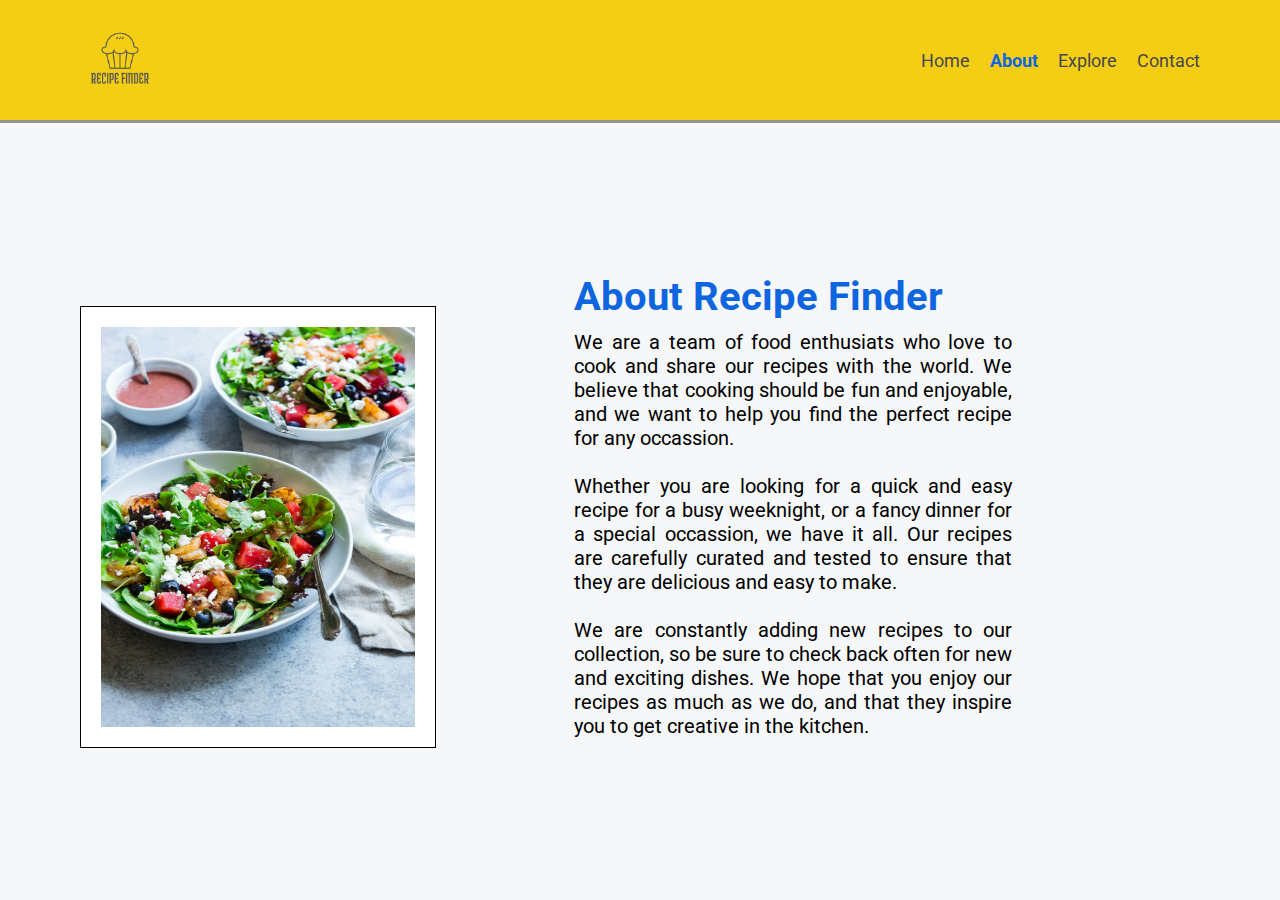
<file: pages/about.html>
<!DOCTYPE html>
<html lang="en">
<head>
    <meta charset="UTF-8">
    <meta http-equiv="X-UA-Compatible" content="IE=edge">
    <meta name="viewport" content="width=device-width, initial-scale=1.0">
    <title>Recipe Finder</title>
    <link rel="stylesheet" href="../css/global.css"/>
    <link rel="stylesheet" href="../css/about.css"/>
</head>
<body>
    <nav>
        <div class="logo">
            <a href="../index.html">
            <img src="../images/recipe-logo.png" alt="Recipe Finder Logo"/>
            </a>
        </div>

        <div class="nav-links">
            <a href="../index.html">Home</a>
            <a href="about.html" class="active">About</a>
            <a href="exploreus.html">Explore</a>
            <a href="contact.html">Contact</a>
           
        </div>
    </nav>

    <div class="about-container">
        <div class="leftBox">
            <div class="box">
                <img src="../images/recipe6.jpg"  alt="Hero image" />
            </div>
        </div>

        <div class="righBox">
            
            <h1>About Recipe Finder</h1>
            <p>
                We are a team of food enthusiats who love to cook and share our
                recipes with the world. We believe that cooking should be fun and 
                enjoyable, and we want to help you find the perfect recipe for any 
                occassion.

                <br/> <br/> 

                Whether you are looking for a quick and easy recipe for a busy 
                weeknight, or a fancy dinner for a special occassion, we have it all.
                Our recipes are carefully curated and tested to ensure that they are 
                delicious and easy to make. 

                <br/> <br/> 

                We are constantly adding new recipes to our collection, so be sure to check back often for 
                new and exciting dishes. We hope that you enjoy our recipes as much as we do, and that they 
                inspire you to get creative in the kitchen.
            </p>
            
        </div>
    </div>
    
</body>
</html>
</file>
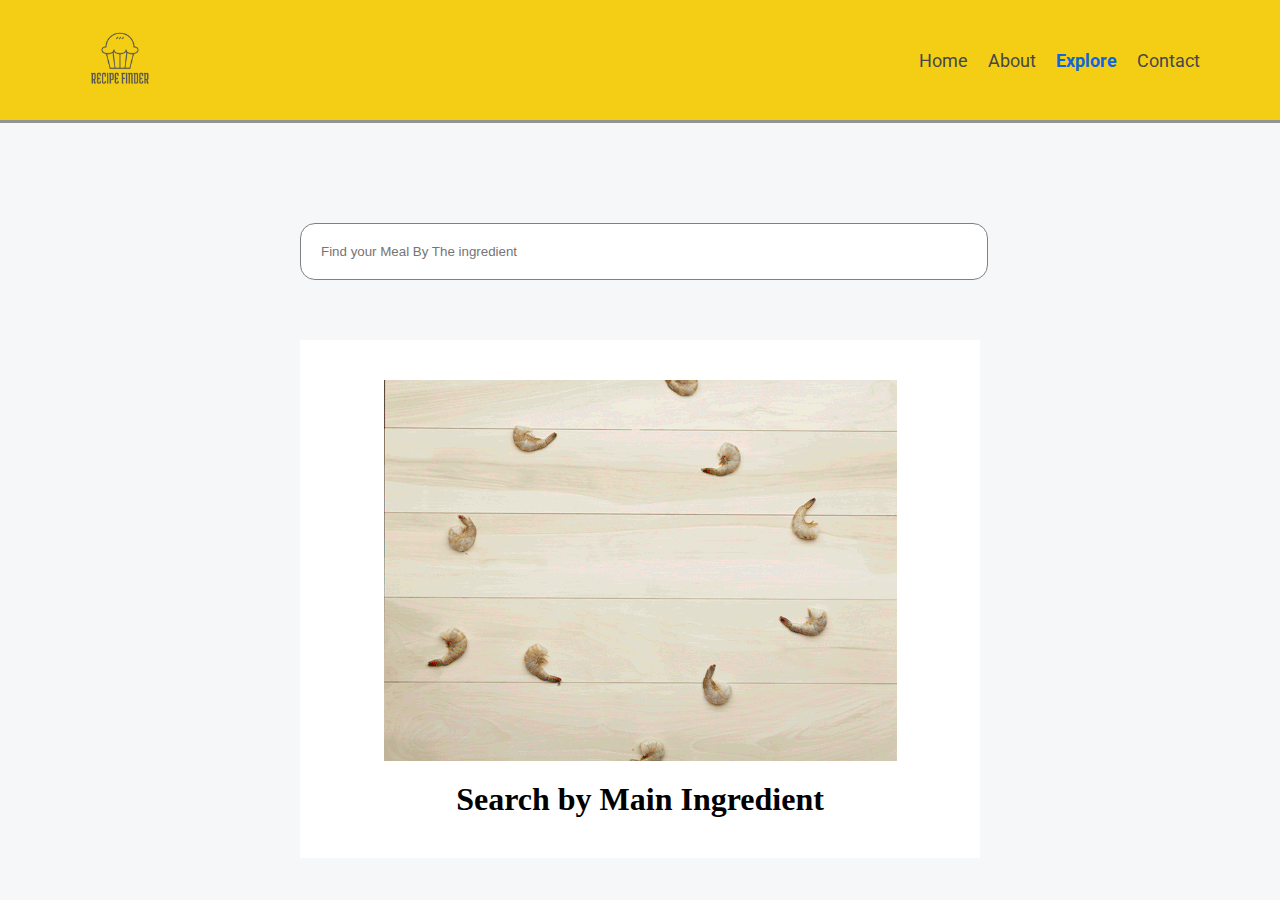
<file: pages/ingredient.html>
<!DOCTYPE html>
<html lang="en">
<head>
    <meta charset="UTF-8">
    <meta http-equiv="X-UA-Compatible" content="IE=edge">
    <meta name="viewport" content="width=device-width, initial-scale=1.0">
    <title>Recipe Finder</title>
    <link rel="stylesheet" href="../css/global.css"/>
    <link rel="stylesheet" href="../css/about.css"/>
    <link rel="stylesheet" href="../css/recipe.css"/>
</head>
<body>
    <nav>
        <div class="logo">
            <a href="../index.html">
            <img src="../images/recipe-logo.png" alt="Recipe Finder Logo"/>
            </a>
        </div>

        <div class="nav-links">
            <a href="../index.html">Home</a>
            <a href="about.html" >About</a>
            <a href="exploreus.html" class="active">Explore</a>
            <a href="contact.html">Contact</a>
           
        </div>
    </nav>

    <div class="recipe-container">
        <form class="input-container">
            <input type="text" placeholder="Find your Meal By The ingredient"/>
        </form>

        <div class="ingredients-container">
            <div class="help">
            <img src="../images/ingredient.gif"/>
            <h1>Search by Main Ingredient</h1>
            </div>  
        </div>

        <div class="detail-modal">
            <!-- Modal content-->
            <div class="modal-content">
                <span class="close">X</span>

            <div class="meal-container" style="border: none">

            </div>
               
            </div>
        </div>
    </div>

    <script src="../js/ingredient.js"></script>
    
</body>
</html>
</file>
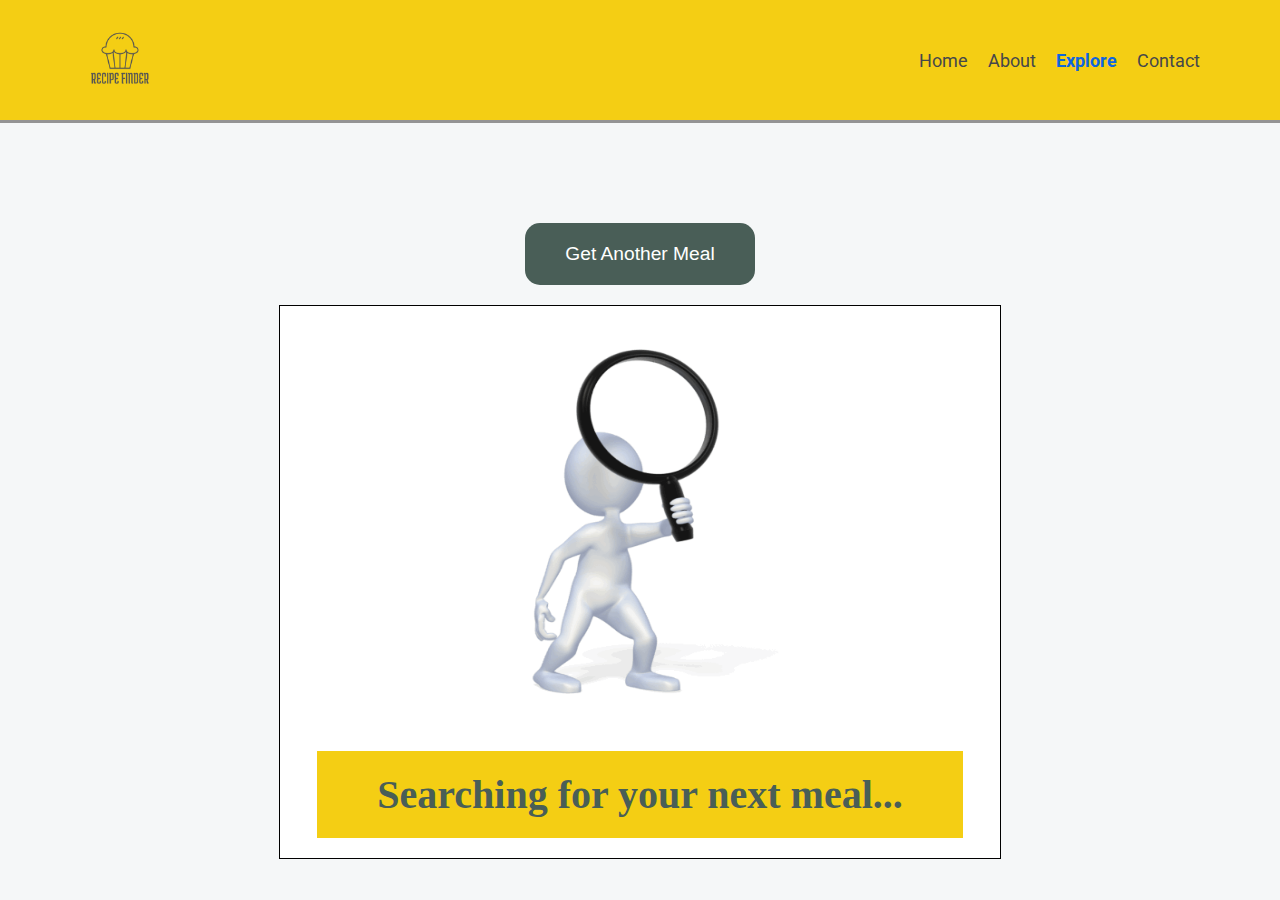
<file: pages/meal.html>
<!DOCTYPE html>
<html lang="en">
<head>
    <meta charset="UTF-8">
    <meta http-equiv="X-UA-Compatible" content="IE=edge">
    <meta name="viewport" content="width=device-width, initial-scale=1.0">
    <title>Recipe Finder</title>
    <link rel="stylesheet" href="../css/global.css"/>
    <link rel="stylesheet" href="../css/recipe.css"/>
</head>
<body>
    <nav>
        <div class="logo">
            <a href="../index.html">
            <img src="../images/recipe-logo.png" alt="Recipe Finder Logo"/>
            </a>
        </div>

        <div class="nav-links">
            <a href="../index.html">Home</a>
            <a href="about.html" >About</a>
            <a href="exploreus.html" class="active">Explore</a>
            <a href="contact.html">Contact</a>
           
        </div>
    </nav>

    <div class="recipe-container">
        <button class="randomBtn">Get Another Meal </button>
        <div class="meal-container">
            <img src="../images/search.gif"/>
            <h1>Searching for your next meal...</h1>
        </div>

    <script src="../js/randomMeal.js"></script>
</body>
</html>
</file>
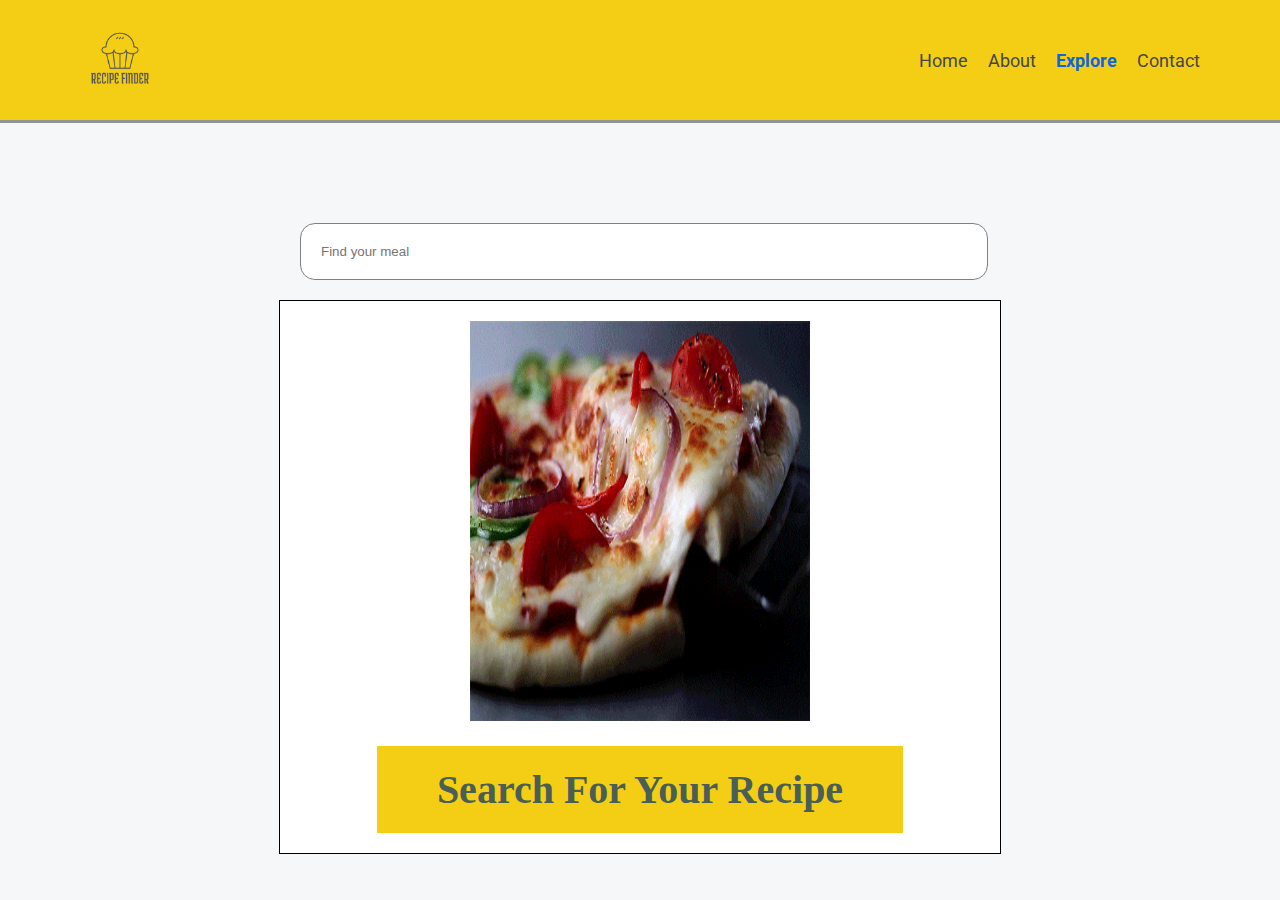
<file: pages/recipe.html>
<!DOCTYPE html>
<html lang="en">
<head>
    <meta charset="UTF-8">
    <meta http-equiv="X-UA-Compatible" content="IE=edge">
    <meta name="viewport" content="width=device-width, initial-scale=1.0">
    <title>Recipe Finder</title>
    <link rel="stylesheet" href="../css/global.css"/>
    <link rel="stylesheet" href="../css/about.css"/>
    <link rel="stylesheet" href="../css/recipe.css"/>
</head>
<body>
    <nav>
        <div class="logo">
            <a href="../index.html">
            <img src="../images/recipe-logo.png" alt="Recipe Finder Logo"/>
            </a>
        </div>

        <div class="nav-links">
            <a href="../index.html">Home</a>
            <a href="about.html" >About</a>
            <a href="exploreus.html" class="active">Explore</a>
            <a href="contact.html">Contact</a>
           
        </div>
    </nav>

    <div class="recipe-container">
        <form class="input-container">
            <input type="text" placeholder="Find your meal"/>
        </form>

        <div class="meal-container">
            <img src="../images/food.gif"/>
            <h1>Search For Your Recipe</h1>
        </div>

    </div>

    <script src="../js/recipe.js"></script>
    
</body>
</html>
</file>
<file: css/global.css>
@import url('https://fonts.googleapis.com/css2?family=Roboto:ital,wght@0,300;0,400;0,500;0,700;1,300;1,400;1,700&display=swap');

:root{
    --white: rgb(245, 247, 248);
    --yellow: rgb(244, 206, 20);
    --green: rgb(73, 94, 87);
    --gray: rgb(69, 71, 75);
    --blue: rgb(14, 101, 224);
}

*{
    margin: 0;
    padding: 0;
}

body{
    font-family: "Roboto", sans-serif;
    height: 100vh;
    background-color: var(--white);
}

nav{
    background-color: var(--yellow) ;
    
    display: flex;
    justify-content: space-between;
    align-items: center;

    padding: 20px 80px;

    border-bottom: 3px solid rgb(148, 148, 148);
}

nav .logo{
    width: 80px;
    height: 80px;
}

nav .logo img{
    width: 100%;
    height: 100%;
}


nav .nav-links{
    display: flex;
    gap: 20px;

}

nav .nav-links a{
    font-size: 18px;
    text-decoration: none;
    color: var(--gray);
    
}

nav .nav-links .active{
    color: var(--blue);
    font-weight: bold;
}

nav .nav-links a:hover {
    transform: scale(0.95);
}
</file>
<file: css/about.css>
.about-container {
  display: flex;
  justify-content: center;
  align-items: center;
  height: 85vh;
  gap: 180px;
  padding: 0px 80px;

}

.leftBox {
  width: 1000px;
  height: 400px;
  animation: slide-in-left 1.0s cubic-bezier(0.250, 0.460, 0.450, 0.940) both;
}

.box {
  width: 100%;
  padding: 20px;
  height: 100%;
  background-color: #ffffff;
  border: 1px solid black;
}

.box img {
  width: 100%;
  height: 100%;
  background-size: contain;
}

.about-container h1{
  font-size: 40px;
  margin-bottom: 10px;
  color: var(--blue);
}
.about-container p{
  font-size: 20px;
  width: 70%;
  text-align: justify;
}


@media all and (max-width: 800px) {
  .about-container {
    flex-direction: column;
    align-items: center;
  }
  .leftBox {
    width: 500px;
    margin-top: 100px;
  }
  .about-container h1 {
    text-align: center;
  }
  .about-container p {
    width: 100%;
  }
}

@media all and (max-width: 500px) {
  .leftBox {
    width: 250px;
  }
}


@keyframes slide-in-left {
  0% {
    -webkit-transform: translateX(-1000px);
            transform: translateX(-1000px);
    opacity: 0;
  }
  100% {
    -webkit-transform: translateX(0);
            transform: translateX(0);
    opacity: 1;
  }
}
</file>
<file: css/recipe.css>
.recipe-container {
    margin: 100px 300px;
    display: flex;
    flex-direction: column;
    justify-content: center;
    align-items: center;
    gap: 20px;
  }
  .input-container {
    width: 100%;
  }
  .input-container input {
    width: 95%;
    padding: 20px;
    border-radius: 15px;
    border: 1px solid gray;
  }
  .meal-container {
    width: 100%;
    padding: 20px;
    background-color: white;
    border: 1px solid black;
    display: flex;
    align-items: center;
    justify-content: center;
    flex-direction: column;
    gap: 25px;
  }
  
  .meal-container img {
    width: 50%;
    height: 400px;
  }
  .meal-container h1 {
    font-family: cursive;
    color: var(--green);
    font-weight: bold;
    font-size: 40px;
    background-color: var(--yellow);
    padding: 20px 60px;
  }
  .meal-container .row {
    border-top: 20px solid var(--yellow);
    border-bottom: 20px solid var(--yellow);
    padding: 20px 0px;
    display: flex;
    width: 50%;
    justify-content: space-between;
    font-size: 1.2rem;
  }
  .meal-container .row span {
    color: var(--green);
    font-weight: bold;
  }
  
  .meal-container .instructions,
  .meal-container .ingredients {
    width: 50%;
    font-size: 1.2rem;
  }
  .ingredients h3,
  .instructions h3 {
    color: var(--green);
  }
  
  .meal-container .ingredients ul {
    margin-top: 30px;
    margin-left: 20px;
    column-count: 2; /* Set the number of columns */
    column-gap: 20px; /* Adjust the gap between columns if needed */
  }
  
  .meal-container .ingredients li {
    margin-bottom: 20px;
  }
  
  .tags {
    width: 50%;
    display: flex;
    flex-direction: column;
    gap: 20px;
  }
  
  .tags .tag span {
    background-color: rgb(197, 196, 196);
    padding: 8px 30px;
    border-radius: 10px;
    color: var(--green);
  }
  
  .recipe-container button {
    padding: 20px 40px;
    background-color: var(--green);
    color: white;
    font-size: 1.2rem;
    border: none;
    border-radius: 15px;
    cursor: pointer;
    transition: 0.3s;
  }
  
  .recipe-container button:hover {
    background-color: var(--yellow);
    color: var(--green);
  }
  
  .ingredients-container {
    width: 100%;
    margin-top: 40px;
    background-color: white;
    display: flex;
    flex-wrap: wrap;
  
    justify-content: space-around;
    gap: 50px;
  }
  .ingredients-container .card {
    display: flex;
    flex-direction: column;
    justify-content: center;
    align-items: center;
    gap: 20px;
    width: 220px;
    height: fit-content;
    padding: 40px;
    background-color: var(--yellow);
    border-radius: 20px;
  }
  
  .ingredients-container .card h1 {
    font-family: cursive;
    font-size: 30px;
  }
  .ingredients-container .card img {
    width: 100%;
  }
  .ingredients-container .card a {
    background-color: var(--blue);
    padding: 10px 20px;
    color: white;
    text-decoration: none;
    border-radius: 15px;
  }
  
  .ingredients-container .card a:hover {
    transform: scale(0.9);
  }
  
  .help {
    display: flex;
    gap: 20px;
    flex-direction: column;
    padding: 40px;
    text-align: center;
    font-family: cursive;
  }
  
  .detail-modal {
    position: fixed; /* Stay in place */
    z-index: 1; /* Sit on top */
    left: 0;
    top: 0;
    width: 100%; /* Full width */
    height: 100%; /* Full height */
  
    background-color: rgb(0, 0, 0); /* Fallback color */
    background-color: rgba(0, 0, 0, 0.4); /* Black w/ opacity */
  
    display: none;
    justify-content: center;
    align-items: center;
  }
  
  .modal-content {
    position: relative;
    background-color: white;
    width: 50%;
    height: 80%;
    margin-top: 150px;
    overflow: auto; /* Enable scroll if needed */
    border-top-left-radius: 50px;
    border-bottom-left-radius: 50px;
    border: none;
  }
  
  .close {
    position: absolute;
    right: 5px;
    top: 10px;
    background-color: red;
    color: white;
    padding: 10px;
    border-radius: 5px;
  }
  
  .close:hover {
    transform: scale(0.9);
  }
  
  @media all and (max-width: 900px) {
    .recipe-container {
      margin: 100px;
    }
    .meal-container .row {
      flex-direction: column;
      gap: 20px;
      width: 75%;
    }
    .meal-container .ingredients ul {
      column-count: 1;
    }
    .instructions p {
      text-align: justify;
    }
    .modal-content {
      width: 90%;
    }
  
    .meal-container .instructions,
    .meal-container .ingredients {
      width: 75%;
    }
    .modal-content {
      margin-top: 20px;
    }
  }
</file>
